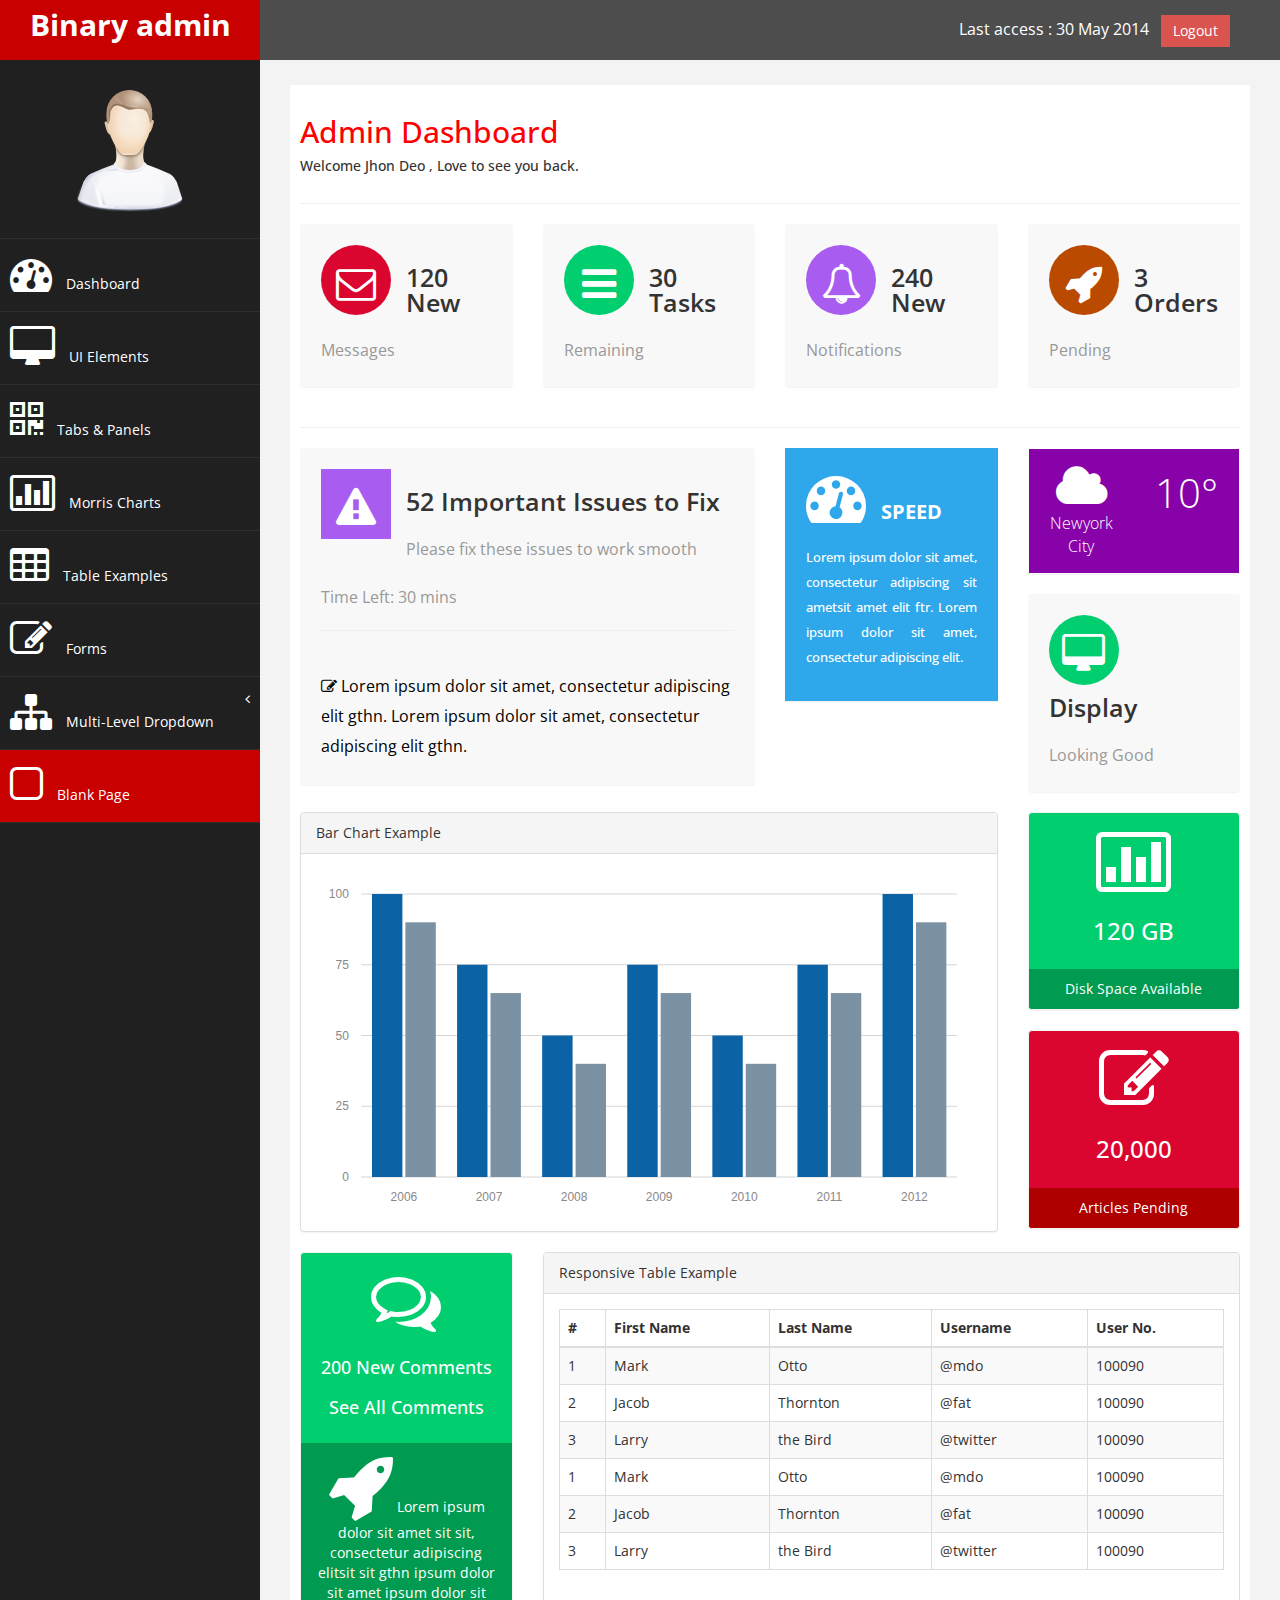
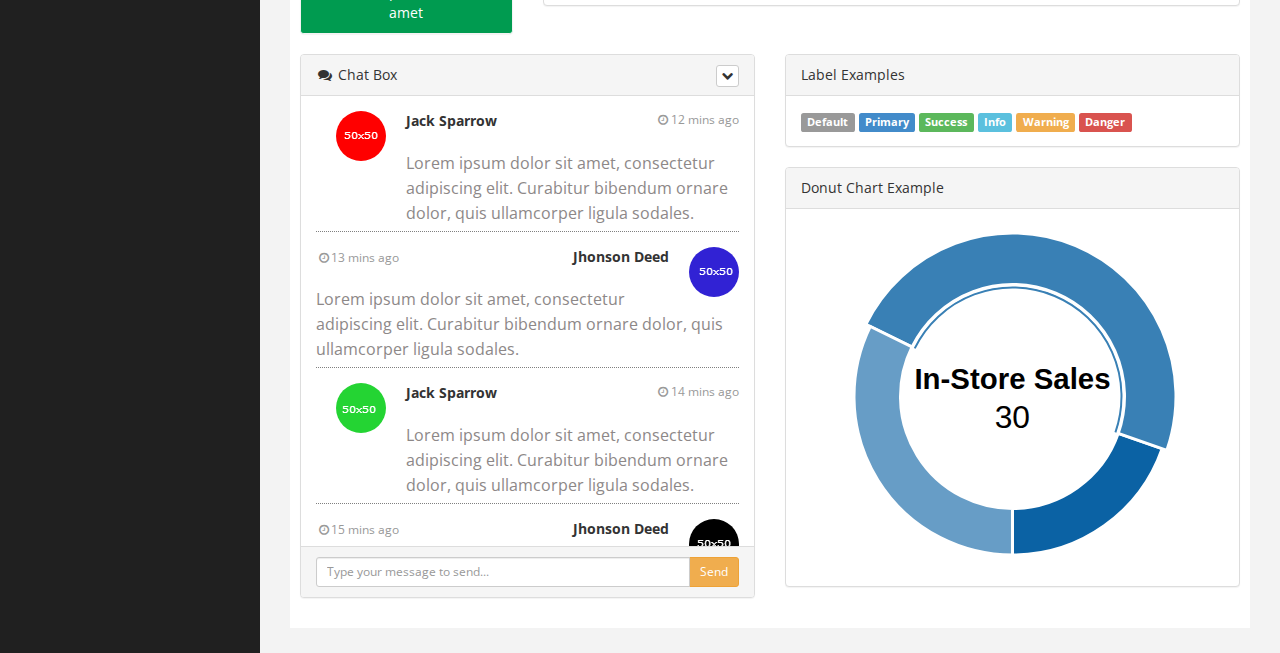
<file: admin/index.html>
<!DOCTYPE html>
<html xmlns="http://www.w3.org/1999/xhtml">

<head>
    <meta charset="utf-8" />
    <meta name="viewport" content="width=device-width, initial-scale=1.0" />
    <title>Free Bootstrap Admin Template : Binary Admin</title>
    <!-- BOOTSTRAP STYLES-->
    <link href="assets/css/bootstrap.css" rel="stylesheet" />
    <!-- FONTAWESOME STYLES-->
    <link href="assets/css/font-awesome.css" rel="stylesheet" />
    <!-- CUSTOM STYLES-->
    <link href="assets/css/custom.css" rel="stylesheet" />
    <!-- GOOGLE FONTS-->
    <link href='http://fonts.googleapis.com/css?family=Open+Sans' rel='stylesheet' type='text/css' />
</head>

<body>
    <div id="wrapper">
        <nav class="navbar navbar-default navbar-cls-top " role="navigation" style="margin-bottom: 0">
            <div class="navbar-header">
                <button type="button" class="navbar-toggle" data-toggle="collapse" data-target=".sidebar-collapse">
                    <span class="sr-only">Toggle navigation</span>
                    <span class="icon-bar"></span>
                    <span class="icon-bar"></span>
                    <span class="icon-bar"></span>
                </button>
                <a class="navbar-brand" href="index.html">Binary admin</a>
            </div>
            <div style="color: white;
padding: 15px 50px 5px 50px;
float: right;
font-size: 16px;"> Last access : 30 May 2014 &nbsp; <a href="#" class="btn btn-danger square-btn-adjust">Logout</a>
            </div>
        </nav>
        <!-- /. NAV TOP  -->
        <nav class="navbar-default navbar-side" role="navigation">
            <div class="sidebar-collapse">
                <ul class="nav" id="main-menu">
                    <li class="text-center">
                        <img src="assets/img/find_user.png" class="user-image img-responsive" />
                    </li>
                    <li>
                        <a href="index.php"><i class="fa fa-dashboard fa-3x"></i> Dashboard</a>
                    </li>
                    <li>
                        <a href="ui.php"><i class="fa fa-desktop fa-3x"></i> UI Elements</a>
                    </li>
                    <li>
                        <a href="tab-panel.php"><i class="fa fa-qrcode fa-3x"></i> Tabs & Panels</a>
                    </li>
                    <li>
                        <a href="chart.php"><i class="fa fa-bar-chart-o fa-3x"></i> Morris Charts</a>
                    </li>
                    <li>
                        <a href="table.php"><i class="fa fa-table fa-3x"></i> Table Examples</a>
                    </li>
                    <li>
                        <a href="form.php"><i class="fa fa-edit fa-3x"></i> Forms </a>
                    </li>
                    <li>
                        <a href="#"><i class="fa fa-sitemap fa-3x"></i> Multi-Level Dropdown<span
                                class="fa arrow"></span></a>
                        <ul class="nav nav-second-level">
                            <li>
                                <a href="#">Second Level Link</a>
                            </li>
                            <li>
                                <a href="#">Second Level Link</a>
                            </li>
                            <li>
                                <a href="#">Second Level Link<span class="fa arrow"></span></a>
                                <ul class="nav nav-third-level">
                                    <li>
                                        <a href="#">Third Level Link</a>
                                    </li>
                                    <li>
                                        <a href="#">Third Level Link</a>
                                    </li>
                                    <li>
                                        <a href="#">Third Level Link</a>
                                    </li>

                                </ul>

                            </li>
                        </ul>
                    </li>
                    <li>
                        <a class="active-menu" href="blank.php"><i class="fa fa-square-o fa-3x"></i> Blank Page</a>
                    </li>
                </ul>

            </div>
        </nav>
        <!-- /. NAV SIDE  -->
        <div id="page-wrapper">
            <div id="page-inner">
<div class="row">
    <div class="col-md-12">
        <h2>Admin Dashboard</h2>
        <h5>Welcome Jhon Deo , Love to see you back. </h5>
    </div>
</div>
<hr />
<div class="row">
    <div class="col-md-3 col-sm-6 col-xs-6">
        <div class="panel panel-back noti-box">
            <span class="icon-box bg-color-red set-icon">
                <i class="fa fa-envelope-o"></i>
            </span>
            <div class="text-box">
                <p class="main-text">120 New</p>
                <p class="text-muted">Messages</p>
            </div>
        </div>
    </div>
    <div class="col-md-3 col-sm-6 col-xs-6">
        <div class="panel panel-back noti-box">
            <span class="icon-box bg-color-green set-icon">
                <i class="fa fa-bars"></i>
            </span>
            <div class="text-box">
                <p class="main-text">30 Tasks</p>
                <p class="text-muted">Remaining</p>
            </div>
        </div>
    </div>
    <div class="col-md-3 col-sm-6 col-xs-6">
        <div class="panel panel-back noti-box">
            <span class="icon-box bg-color-blue set-icon">
                <i class="fa fa-bell-o"></i>
            </span>
            <div class="text-box">
                <p class="main-text">240 New</p>
                <p class="text-muted">Notifications</p>
            </div>
        </div>
    </div>
    <div class="col-md-3 col-sm-6 col-xs-6">
        <div class="panel panel-back noti-box">
            <span class="icon-box bg-color-brown set-icon">
                <i class="fa fa-rocket"></i>
            </span>
            <div class="text-box">
                <p class="main-text">3 Orders</p>
                <p class="text-muted">Pending</p>
            </div>
        </div>
    </div>
</div>
<hr />
<div class="row">
    <div class="col-md-6 col-sm-12 col-xs-12">
        <div class="panel panel-back noti-box">
            <span class="icon-box bg-color-blue">
                <i class="fa fa-warning"></i>
            </span>
            <div class="text-box">
                <p class="main-text">52 Important Issues to Fix </p>
                <p class="text-muted">Please fix these issues to work smooth</p>
                <p class="text-muted">Time Left: 30 mins</p>
                <hr />
                <p class="text-muted">
                    <span class="text-muted color-bottom-txt"><i class="fa fa-edit"></i>
                        Lorem ipsum dolor sit amet, consectetur adipiscing elit gthn.
                        Lorem ipsum dolor sit amet, consectetur adipiscing elit gthn.
                    </span>
                </p>
            </div>
        </div>
    </div>


    <div class="col-md-3 col-sm-12 col-xs-12">
        <div class="panel back-dash">
            <i class="fa fa-dashboard fa-3x"></i><strong> &nbsp; SPEED</strong>
            <p class="text-muted">Lorem ipsum dolor sit amet, consectetur adipiscing sit ametsit amet
                elit ftr. Lorem ipsum dolor sit amet, consectetur adipiscing elit. </p>
        </div>

    </div>
    <div class="col-md-3 col-sm-12 col-xs-12 ">
        <div class="panel ">
            <div class="main-temp-back">
                <div class="panel-body">
                    <div class="row">
                        <div class="col-xs-6"> <i class="fa fa-cloud fa-3x"></i> Newyork City </div>
                        <div class="col-xs-6">
                            <div class="text-temp"> 10° </div>
                        </div>
                    </div>
                </div>
            </div>

        </div>
        <div class="panel panel-back noti-box">
            <span class="icon-box bg-color-green set-icon">
                <i class="fa fa-desktop"></i>
            </span>
            <div class="text-box">
                <p class="main-text">Display</p>
                <p class="text-muted">Looking Good</p>
            </div>
        </div>

    </div>

</div>
<div class="row">
    <div class="col-md-9 col-sm-12 col-xs-12">
        <div class="panel panel-default">
            <div class="panel-heading">
                Bar Chart Example
            </div>
            <div class="panel-body">
                <div id="morris-bar-chart"></div>
            </div>
        </div>
    </div>
    <div class="col-md-3 col-sm-12 col-xs-12">
        <div class="panel panel-primary text-center no-boder bg-color-green">
            <div class="panel-body">
                <i class="fa fa-bar-chart-o fa-5x"></i>
                <h3>120 GB </h3>
            </div>
            <div class="panel-footer back-footer-green">
                Disk Space Available

            </div>
        </div>
        <div class="panel panel-primary text-center no-boder bg-color-red">
            <div class="panel-body">
                <i class="fa fa-edit fa-5x"></i>
                <h3>20,000 </h3>
            </div>
            <div class="panel-footer back-footer-red">
                Articles Pending

            </div>
        </div>
    </div>

</div>
<div class="row">
    <div class="col-md-3 col-sm-12 col-xs-12">
        <div class="panel panel-primary text-center no-boder bg-color-green">
            <div class="panel-body">
                <i class="fa fa-comments-o fa-5x"></i>
                <h4>200 New Comments </h4>
                <h4>See All Comments </h4>
            </div>
            <div class="panel-footer back-footer-green">
                <i class="fa fa-rocket fa-5x"></i>
                Lorem ipsum dolor sit amet sit sit, consectetur adipiscing elitsit sit gthn ipsum dolor
                sit amet ipsum dolor sit amet

            </div>
        </div>
    </div>
    <div class="col-md-9 col-sm-12 col-xs-12">

        <div class="panel panel-default">
            <div class="panel-heading">
                Responsive Table Example
            </div>
            <div class="panel-body">
                <div class="table-responsive">
                    <table class="table table-striped table-bordered table-hover">
                        <thead>
                            <tr>
                                <th>#</th>
                                <th>First Name</th>
                                <th>Last Name</th>
                                <th>Username</th>
                                <th>User No.</th>
                            </tr>
                        </thead>
                        <tbody>
                            <tr>
                                <td>1</td>
                                <td>Mark</td>
                                <td>Otto</td>
                                <td>@mdo</td>
                                <td>100090</td>
                            </tr>
                            <tr>
                                <td>2</td>
                                <td>Jacob</td>
                                <td>Thornton</td>
                                <td>@fat</td>
                                <td>100090</td>
                            </tr>
                            <tr>
                                <td>3</td>
                                <td>Larry</td>
                                <td>the Bird</td>
                                <td>@twitter</td>
                                <td>100090</td>
                            </tr>
                            <tr>
                                <td>1</td>
                                <td>Mark</td>
                                <td>Otto</td>
                                <td>@mdo</td>
                                <td>100090</td>
                            </tr>
                            <tr>
                                <td>2</td>
                                <td>Jacob</td>
                                <td>Thornton</td>
                                <td>@fat</td>
                                <td>100090</td>
                            </tr>
                            <tr>
                                <td>3</td>
                                <td>Larry</td>
                                <td>the Bird</td>
                                <td>@twitter</td>
                                <td>100090</td>
                            </tr>

                        </tbody>
                    </table>
                </div>
            </div>
        </div>

    </div>
</div>
<div class="row">
    <div class="col-md-6 col-sm-12 col-xs-12">

        <div class="chat-panel panel panel-default chat-boder chat-panel-head">
            <div class="panel-heading">
                <i class="fa fa-comments fa-fw"></i>
                Chat Box
                <div class="btn-group pull-right">
                    <button type="button" class="btn btn-default btn-xs dropdown-toggle" data-toggle="dropdown">
                        <i class="fa fa-chevron-down"></i>
                    </button>
                    <ul class="dropdown-menu slidedown">
                        <li>
                            <a href="#">
                                <i class="fa fa-refresh fa-fw"></i>Refresh
                            </a>
                        </li>
                        <li>
                            <a href="#">
                                <i class="fa fa-check-circle fa-fw"></i>Available
                            </a>
                        </li>
                        <li>
                            <a href="#">
                                <i class="fa fa-times fa-fw"></i>Busy
                            </a>
                        </li>
                        <li>
                            <a href="#">
                                <i class="fa fa-clock-o fa-fw"></i>Away
                            </a>
                        </li>
                        <li class="divider"></li>
                        <li>
                            <a href="#">
                                <i class="fa fa-sign-out fa-fw"></i>Sign Out
                            </a>
                        </li>
                    </ul>
                </div>
            </div>

            <div class="panel-body">
                <ul class="chat-box">
                    <li class="left clearfix">
                        <span class="chat-img pull-left">
                            <img src="assets/img/1.png" alt="User" class="img-circle" />
                        </span>
                        <div class="chat-body">
                            <strong>Jack Sparrow</strong>
                            <small class="pull-right text-muted">
                                <i class="fa fa-clock-o fa-fw"></i>12 mins ago
                            </small>
                            <p>
                                Lorem ipsum dolor sit amet, consectetur adipiscing elit. Curabitur
                                bibendum ornare dolor, quis ullamcorper ligula sodales.
                            </p>
                        </div>
                    </li>
                    <li class="right clearfix">
                        <span class="chat-img pull-right">

                            <img src="assets/img/2.png" alt="User" class="img-circle" />
                        </span>
                        <div class="chat-body clearfix">

                            <small class=" text-muted">
                                <i class="fa fa-clock-o fa-fw"></i>13 mins ago</small>
                            <strong class="pull-right">Jhonson Deed</strong>

                            <p>
                                Lorem ipsum dolor sit amet, consectetur adipiscing elit. Curabitur
                                bibendum ornare dolor, quis ullamcorper ligula sodales.
                            </p>
                        </div>
                    </li>
                    <li class="left clearfix">
                        <span class="chat-img pull-left">
                            <img src="assets/img/3.png" alt="User" class="img-circle" />
                        </span>
                        <div class="chat-body clearfix">

                            <strong>Jack Sparrow</strong>
                            <small class="pull-right text-muted">
                                <i class="fa fa-clock-o fa-fw"></i>14 mins ago</small>

                            <p>
                                Lorem ipsum dolor sit amet, consectetur adipiscing elit. Curabitur
                                bibendum ornare dolor, quis ullamcorper ligula sodales.
                            </p>
                        </div>
                    </li>
                    <li class="right clearfix">
                        <span class="chat-img pull-right">
                            <img src="assets/img/4.png" alt="User" class="img-circle" />
                        </span>
                        <div class="chat-body clearfix">

                            <small class=" text-muted">
                                <i class="fa fa-clock-o fa-fw"></i>15 mins ago</small>
                            <strong class="pull-right">Jhonson Deed</strong>

                            <p>
                                Lorem ipsum dolor sit amet, consectetur adipiscing elit. Curabitur
                                bibendum ornare dolor, quis ullamcorper ligula sodales.
                            </p>
                        </div>
                    </li>
                    <li class="left clearfix">
                        <span class="chat-img pull-left">
                            <img src="assets/img/1.png" alt="User" class="img-circle" />
                        </span>
                        <div class="chat-body">
                            <strong>Jack Sparrow</strong>
                            <small class="pull-right text-muted">
                                <i class="fa fa-clock-o fa-fw"></i>12 mins ago
                            </small>
                            <p>
                                Lorem ipsum dolor sit amet, consectetur adipiscing elit. Curabitur
                                bibendum ornare dolor, quis ullamcorper ligula sodales.
                            </p>
                        </div>
                    </li>
                    <li class="right clearfix">
                        <span class="chat-img pull-right">
                            <img src="assets/img/2.png" alt="User" class="img-circle" />
                        </span>
                        <div class="chat-body clearfix">

                            <small class=" text-muted">
                                <i class="fa fa-clock-o fa-fw"></i>13 mins ago</small>
                            <strong class="pull-right">Jhonson Deed</strong>

                            <p>
                                Lorem ipsum dolor sit amet, consectetur adipiscing elit. Curabitur
                                bibendum ornare dolor, quis ullamcorper ligula sodales.
                            </p>
                        </div>
                    </li>
                </ul>
            </div>

            <div class="panel-footer">
                <div class="input-group">
                    <input id="btn-input" type="text" class="form-control input-sm"
                        placeholder="Type your message to send..." />
                    <span class="input-group-btn">
                        <button class="btn btn-warning btn-sm" id="btn-chat">
                            Send
                        </button>
                    </span>
                </div>
            </div>

        </div>

    </div>
    <div class="col-md-6 col-sm-12 col-xs-12">
        <div class="panel panel-default">
            <div class="panel-heading">
                Label Examples
            </div>
            <div class="panel-body">
                <span class="label label-default">Default</span>
                <span class="label label-primary">Primary</span>
                <span class="label label-success">Success</span>
                <span class="label label-info">Info</span>
                <span class="label label-warning">Warning</span>
                <span class="label label-danger">Danger</span>
            </div>
        </div>

        <div class="panel panel-default">
            <div class="panel-heading">
                Donut Chart Example
            </div>
            <div class="panel-body">
                <div id="morris-donut-chart"></div>
            </div>
        </div>

    </div>
</div>
</div>
<!-- /. PAGE INNER  -->
</div>
<!-- /. PAGE WRAPPER  -->
</div>
<!-- /. WRAPPER  -->
<!-- SCRIPTS -AT THE BOTOM TO REDUCE THE LOAD TIME-->
<!-- JQUERY SCRIPTS -->
<script src="assets/js/jquery-1.10.2.js"></script>
<!-- BOOTSTRAP SCRIPTS -->
<script src="assets/js/bootstrap.min.js"></script>
<!-- METISMENU SCRIPTS -->
<script src="assets/js/jquery.metisMenu.js"></script>
<!-- MORRIS CHART SCRIPTS -->
<script src="assets/js/morris/raphael-2.1.0.min.js"></script>
<script src="assets/js/morris/morris.js"></script>
<!-- CUSTOM SCRIPTS -->
<script src="assets/js/custom.js"></script>
</body>
</html>
</file>
<file: admin/assets/css/custom.css>
/*=============================================================
    Authour URI: www.binarycart.com
    License: Commons Attribution 3.0

    http://creativecommons.org/licenses/by/3.0/

    100% To use For Personal And Commercial Use.
    IN EXCHANGE JUST GIVE US CREDITS AND TELL YOUR FRIENDS ABOUT US
   
    ========================================================  */
/*==============================================
    GENERAL  STYLES    
    =============================================*/
body {
    font-family: 'Open Sans', sans-serif;
}

 #wrapper {
    width: 100%;
    background:#202020;
}

#page-wrapper {
    padding: 15px 15px;
    min-height: 600px;
    background:#F3F3F3;
   
}
#page-inner {
    width:100%;
    margin:10px 20px 10px 0px;
    background-color:#fff!important;
    padding:10px;
    min-height:1200px;
}

.text-center {
    text-align:center;
}
.no-boder {
    border:1px solid #f3f3f3;
}
h2 {
    color: #f00;
}
h4 {
    padding-top:10px;
}
.square-btn-adjust {
    border: 0px solid transparent; 
   -webkit-border-radius: 0px;
-moz-border-radius: 0px;
border-radius: 0px;

}
p {
    font-size:16px;
    line-height:25px;
    padding-top:20px;
}
/*==============================================
   DASHBOARD STYLES    
    =============================================*/
.panel-back {
    background-color:#F8F8F8;

}
   .noti-box {
min-height: 100px;
padding: 20px;
}

    .noti-box .icon-box {
display: block;
float: left;
margin: 0 15px 10px 0;
width: 70px;
height: 70px;
line-height: 75px;
vertical-align: middle;
text-align: center;
font-size: 40px;
}
.text-box p{
    margin: 0 0 3px;
}
.main-text {
    font-size: 25px;
    font-weight:600;
}
.set-icon {
    -webkit-border-radius: 50px;
-moz-border-radius: 50px;
border-radius: 50px;

}
    .bg-color-green {
background-color: #00CE6F;
color: #fff;
}
 .bg-color-blue {
background-color: #A95DF0;
color: #fff;
}
  .bg-color-red {
background-color: #DB0630;
color: #fff;
}
  .bg-color-brown {
background-color: #B94A00;
color: #fff;
}


 .icon-box-right {
display: block;
float: right;
margin: 0 15px 10px 0;
width: 70px;
height: 70px;
line-height: 75px;
vertical-align: middle;
text-align: center;
font-size: 40px;
}

 .main-temp-back {
background: #8702A8;
color: #FFFFFF;
font-size: 16px;
font-weight: 300;
text-align: center;
}
 .main-temp-back .text-temp {
font-size: 40px;
}
.back-dash {
    padding:20px;
    font-size:20px;
    font-weight:500;
      -webkit-border-radius: 0px;
-moz-border-radius: 0px;
border-radius: 0px;
background-color:#2EA7EB;
color:#fff;
}
    .back-dash p {
        padding-top:16px;
        font-size:13px;
        color:#fff;
        line-height:25px;
        text-align:justify;
    }
    .back-footer-green {
    background-color: #009B50;
    border-top: 0px solid #fff;
}
     .back-footer-red {
    background-color: #AF0000;
    border-top: 0px solid #fff;
}
     .color-bottom-txt {
   color: #000;
font-size: 16px;
line-height: 30px;
}
     /*CHAT PANEL*/
 .chat-panel .panel-body {
height: 450px;
overflow-y: scroll;
}
 .chat-box {
margin: 0;
padding: 0;
list-style: none;
}
 .chat-box li {
margin-bottom: 15px;
padding-bottom: 5px;
border-bottom: 1px dotted #808080;
}
 .chat-box li.left .chat-body {
margin-left: 90px;
}
 .chat-box li .chat-body p {
margin: 0;
color: #8d8888;
}
.chat-img>img {
    margin-left:20px;
}

/*==============================================
    MENU STYLES    
    =============================================*/


.user-image {
    margin: 25px auto;
-webkit-border-radius: 10px;
-moz-border-radius: 10px;
border-radius: 10px;
max-height:170px;
max-width:170px;
}

.navbar-cls-top .navbar-brand {
	color: #fff;
background: #C90000;
width: 260px;
text-align: center;
height: 60px;
font-size: 30px;
font-weight: 700;
}
.active-menu {
    background-color:#C90000!important;
}

.arrow {
    float: right;
}

.fa.arrow:before {
    content: "\f104";
}

.active > a > .fa.arrow:before {
    content: "\f107";
}


.nav-second-level li,
.nav-third-level li {
    border-bottom: none !important;
}

.nav-second-level li a {
    padding-left: 37px;
}

.nav-third-level li a {
    padding-left: 55px;
}
.sidebar-collapse , .sidebar-collapse .nav{
	background:none;
}
.sidebar-collapse .nav {
	padding:0;
}
.sidebar-collapse .nav > li > a {
	color:#fff;
	background:#202020;
	text-shadow:none;
	
}
.sidebar-collapse > .nav > li > a {
	padding:15px 10px;
}
.sidebar-collapse > .nav > li {
	border-bottom: 1px solid rgba(107, 108, 109, 0.19);
}
.sidebar-collapse .nav > li > a:hover,
.sidebar-collapse .nav > li > a:focus {
	
	background:#0A0A0A;
	outline:0;
}

.nav-second-level > li > a:before ,
.nav-third-level > li > a:before {
	content:"";
	display:block;
	position:absolute;
	left:20px;
	width:15px;
	height:1px;
	background:#ff0000;
	top:20px;
}
.nav-second-level > li > a:after,
.nav-third-level > li > a:after {
	content:"";
	display:block;
	position:absolute;
	left:20px;
	width:1px;
	height:100%;
	background:#ff0000;
	top:0px;
	z-index:10;
}
.nav-second-level  > li:last-child > a:after,
.nav-third-level  > li:last-child > a:after {
	height:50%;
}
.nav-third-level > li > a:after,
.nav-third-level > li > a:before  {
	left:40px;
}
.navbar-side {
	border:none;
	background-color: #202020;
	
}
.navbar-cls-top {
	background:#4D4D4D;
	border-bottom:none;
	
}
.navbar-cls-top .navbar-brand:hover {

background: #C90000;
color:#fff;

}

.navbar-default {
border:0px solid black;
     
}
.navbar-header {
    background: #A70303;
}
.navbar-default .navbar-toggle:hover, .navbar-default .navbar-toggle:focus {
background-color: #B40101;
}
.navbar-default .navbar-toggle {
border-color: #fff;
}

.navbar-default .navbar-toggle .icon-bar {
background-color: #FFF;
}
.nav > li > a > i {
    margin-right:10px;
}
/*==============================================
    UI ELEMENTS STYLES     
    =============================================*/
.btn-circle {
width: 50px;
height: 50px;
padding: 6px 0;
 -webkit-border-radius: 25px;
-moz-border-radius: 25px;
border-radius: 25px;
text-align: center;
font-size: 12px;
line-height: 1.428571429;
}

/*==============================================
    MEDIA QUERIES     
    =============================================*/
 
 @media(min-width:768px) {
     #page-wrapper{
               margin: 0 0 0 260px;
        padding: 15px 30px;
        min-height: 1200px;
		
    }
	
	
    .navbar-side {
        z-index: 1;
        position: absolute;
        width: 260px;
    }

   .navbar {
 border-radius: 0px; 
}
   
}
</file>
